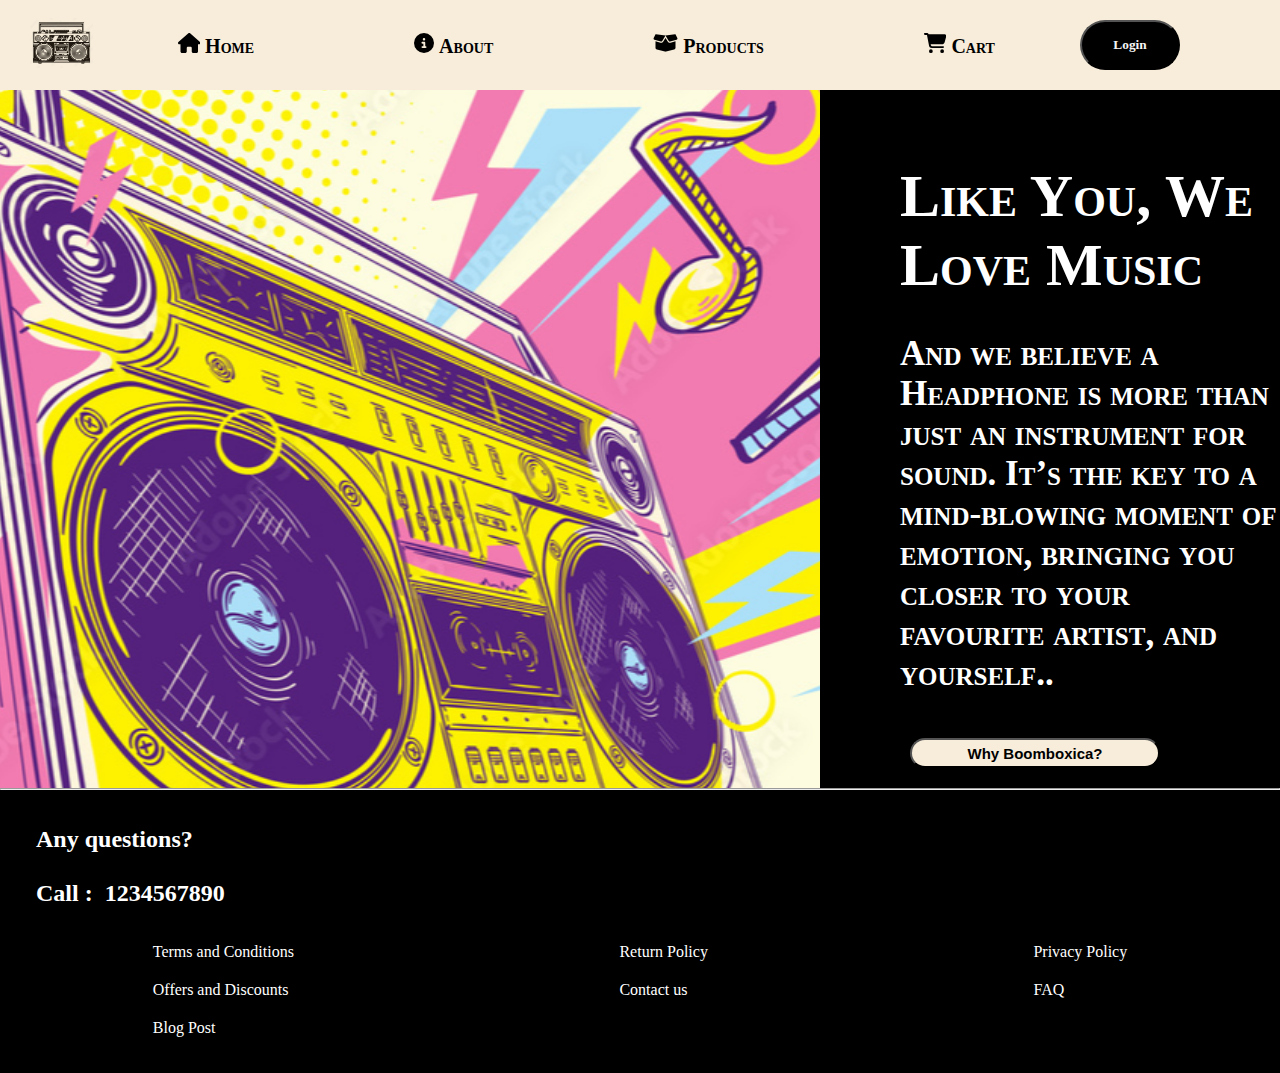
<file: index.html>
<!DOCTYPE html>
<html lang="en">

<head>
    <meta charset="UTF-8">
    <meta name="viewport" content="width=device-width, initial-scale=1.0">
    <title>Boomboxica-Home</title>
</head>

<link rel="stylesheet" href="home.css">

<body>

    <nav>
        <div><img id="logo" src="1000_F_446950649_FIzOhGsGQKbaUajjcy79teOMRoG5EHro.jpg" alt="logo" height="20px"></div>
        <ul id="navbar">
            <a href="index.html"><svg height="20px" xmlns="http://www.w3.org/2000/svg" viewBox="0 0 576 512"><!--!Font Awesome Free 6.5.1 by @fontawesome - https://fontawesome.com License - https://fontawesome.com/license/free Copyright 2024 Fonticons, Inc.--><path d="M575.8 255.5c0 18-15 32.1-32 32.1h-32l.7 160.2c0 2.7-.2 5.4-.5 8.1V472c0 22.1-17.9 40-40 40H456c-1.1 0-2.2 0-3.3-.1c-1.4 .1-2.8 .1-4.2 .1H416 392c-22.1 0-40-17.9-40-40V448 384c0-17.7-14.3-32-32-32H256c-17.7 0-32 14.3-32 32v64 24c0 22.1-17.9 40-40 40H160 128.1c-1.5 0-3-.1-4.5-.2c-1.2 .1-2.4 .2-3.6 .2H104c-22.1 0-40-17.9-40-40V360c0-.9 0-1.9 .1-2.8V287.6H32c-18 0-32-14-32-32.1c0-9 3-17 10-24L266.4 8c7-7 15-8 22-8s15 2 21 7L564.8 231.5c8 7 12 15 11 24z"/></svg>&nbsp;Home</a>
            <a href="about.html"><svg height="20px" xmlns="http://www.w3.org/2000/svg" viewBox="0 0 512 512"><!--!Font Awesome Free 6.5.1 by @fontawesome - https://fontawesome.com License - https://fontawesome.com/license/free Copyright 2024 Fonticons, Inc.--><path d="M256 512A256 256 0 1 0 256 0a256 256 0 1 0 0 512zM216 336h24V272H216c-13.3 0-24-10.7-24-24s10.7-24 24-24h48c13.3 0 24 10.7 24 24v88h8c13.3 0 24 10.7 24 24s-10.7 24-24 24H216c-13.3 0-24-10.7-24-24s10.7-24 24-24zm40-208a32 32 0 1 1 0 64 32 32 0 1 1 0-64z"/></svg>&nbsp;About</a>
            <a href="products.html"><svg height="20px" xmlns="http://www.w3.org/2000/svg" viewBox="0 0 640 512"><!--!Font Awesome Free 6.5.1 by @fontawesome - https://fontawesome.com License - https://fontawesome.com/license/free Copyright 2024 Fonticons, Inc.--><path d="M58.9 42.1c3-6.1 9.6-9.6 16.3-8.7L320 64 564.8 33.4c6.7-.8 13.3 2.7 16.3 8.7l41.7 83.4c9 17.9-.6 39.6-19.8 45.1L439.6 217.3c-13.9 4-28.8-1.9-36.2-14.3L320 64 236.6 203c-7.4 12.4-22.3 18.3-36.2 14.3L37.1 170.6c-19.3-5.5-28.8-27.2-19.8-45.1L58.9 42.1zM321.1 128l54.9 91.4c14.9 24.8 44.6 36.6 72.5 28.6L576 211.6v167c0 22-15 41.2-36.4 46.6l-204.1 51c-10.2 2.6-20.9 2.6-31 0l-204.1-51C79 419.7 64 400.5 64 378.5v-167L191.6 248c27.8 8 57.6-3.8 72.5-28.6L318.9 128h2.2z"/></svg>&nbsp;Products</a>
            <a href=""><svg height="20px" xmlns="http://www.w3.org/2000/svg" viewBox="0 0 576 512"><!--!Font Awesome Free 6.5.1 by @fontawesome - https://fontawesome.com License - https://fontawesome.com/license/free Copyright 2024 Fonticons, Inc.--><path d="M0 24C0 10.7 10.7 0 24 0H69.5c22 0 41.5 12.8 50.6 32h411c26.3 0 45.5 25 38.6 50.4l-41 152.3c-8.5 31.4-37 53.3-69.5 53.3H170.7l5.4 28.5c2.2 11.3 12.1 19.5 23.6 19.5H488c13.3 0 24 10.7 24 24s-10.7 24-24 24H199.7c-34.6 0-64.3-24.6-70.7-58.5L77.4 54.5c-.7-3.8-4-6.5-7.9-6.5H24C10.7 48 0 37.3 0 24zM128 464a48 48 0 1 1 96 0 48 48 0 1 1 -96 0zm336-48a48 48 0 1 1 0 96 48 48 0 1 1 0-96z"/></svg>&nbsp;Cart</a>
        </ul>
        <button id="login" type="button">Login</button>
    </nav>
    <div class="home">
        <img id="homeimg" src="Screenshot 2024-02-22 004609.png" alt="">
        <div class="fa">
            <h1>Like You, We Love Music</h1>
            <br>
            <h3>And we believe a Headphone is more than just an instrument for sound. It’s the key to a mind-blowing moment of emotion, bringing you closer to your favourite artist, and yourself..</h3>
            <br>
            <button type="button"><a href="about.html">Why Boomboxica?</a></button>
            <button type="button" ><a href="products.html">Shop Now!</a></button>
        </div>
    </div>
    <footer>
        <hr>
        <br>
        <br>
       <h2> &nbsp&nbsp&nbsp&nbsp&nbsp&nbspAny questions? <br><br>&nbsp&nbsp&nbsp&nbsp&nbsp&nbspCall :&nbsp 1234567890</h2>
        <br>
        <br>
        <div class="footer">
            <a href="">Terms and Conditions</a>
            <a href="">Return Policy</a>
            <a href="">Privacy Policy</a>
            <a href="">Offers and Discounts</a>
            <a href="">Contact us</a>
            <a href="">FAQ</a>
            <a href="">Blog Post</a>
            <br>
            <br>
            &nbsp;
        </div>
    </footer>

</body>

</html>
</file>
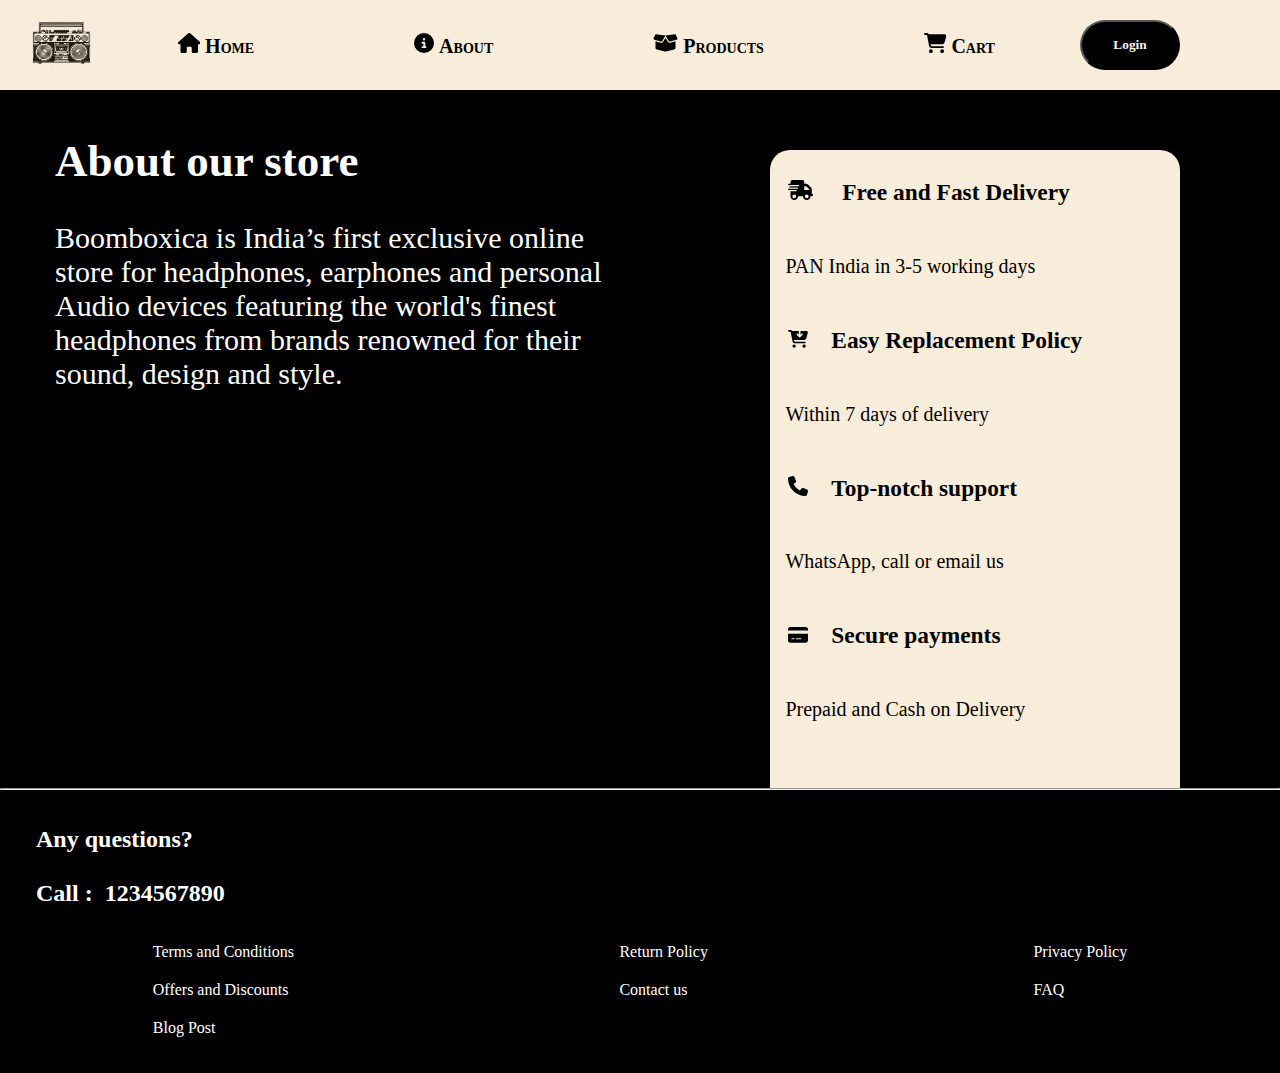
<file: about.html>
<!DOCTYPE html>
<html lang="en">

<head>
    <meta charset="UTF-8">
    <meta name="viewport" content="width=device-width, initial-scale=1.0">
    <title>Boomboxica-About</title>
</head>

<link rel="stylesheet" href="about.css">

<body>

    <nav>
        <div><img id="logo" src="1000_F_446950649_FIzOhGsGQKbaUajjcy79teOMRoG5EHro.jpg" alt="logo" height="20px"></div>
        <ul id="navbar">
            <a href="index.html"><svg height="20px" xmlns="http://www.w3.org/2000/svg" viewBox="0 0 576 512"><!--!Font Awesome Free 6.5.1 by @fontawesome - https://fontawesome.com License - https://fontawesome.com/license/free Copyright 2024 Fonticons, Inc.--><path d="M575.8 255.5c0 18-15 32.1-32 32.1h-32l.7 160.2c0 2.7-.2 5.4-.5 8.1V472c0 22.1-17.9 40-40 40H456c-1.1 0-2.2 0-3.3-.1c-1.4 .1-2.8 .1-4.2 .1H416 392c-22.1 0-40-17.9-40-40V448 384c0-17.7-14.3-32-32-32H256c-17.7 0-32 14.3-32 32v64 24c0 22.1-17.9 40-40 40H160 128.1c-1.5 0-3-.1-4.5-.2c-1.2 .1-2.4 .2-3.6 .2H104c-22.1 0-40-17.9-40-40V360c0-.9 0-1.9 .1-2.8V287.6H32c-18 0-32-14-32-32.1c0-9 3-17 10-24L266.4 8c7-7 15-8 22-8s15 2 21 7L564.8 231.5c8 7 12 15 11 24z"/></svg>&nbsp;Home</a>
            <a href="about.html"><svg height="20px" xmlns="http://www.w3.org/2000/svg" viewBox="0 0 512 512"><!--!Font Awesome Free 6.5.1 by @fontawesome - https://fontawesome.com License - https://fontawesome.com/license/free Copyright 2024 Fonticons, Inc.--><path d="M256 512A256 256 0 1 0 256 0a256 256 0 1 0 0 512zM216 336h24V272H216c-13.3 0-24-10.7-24-24s10.7-24 24-24h48c13.3 0 24 10.7 24 24v88h8c13.3 0 24 10.7 24 24s-10.7 24-24 24H216c-13.3 0-24-10.7-24-24s10.7-24 24-24zm40-208a32 32 0 1 1 0 64 32 32 0 1 1 0-64z"/></svg>&nbsp;About</a>
            <a href="products.html"><svg height="20px" xmlns="http://www.w3.org/2000/svg" viewBox="0 0 640 512"><!--!Font Awesome Free 6.5.1 by @fontawesome - https://fontawesome.com License - https://fontawesome.com/license/free Copyright 2024 Fonticons, Inc.--><path d="M58.9 42.1c3-6.1 9.6-9.6 16.3-8.7L320 64 564.8 33.4c6.7-.8 13.3 2.7 16.3 8.7l41.7 83.4c9 17.9-.6 39.6-19.8 45.1L439.6 217.3c-13.9 4-28.8-1.9-36.2-14.3L320 64 236.6 203c-7.4 12.4-22.3 18.3-36.2 14.3L37.1 170.6c-19.3-5.5-28.8-27.2-19.8-45.1L58.9 42.1zM321.1 128l54.9 91.4c14.9 24.8 44.6 36.6 72.5 28.6L576 211.6v167c0 22-15 41.2-36.4 46.6l-204.1 51c-10.2 2.6-20.9 2.6-31 0l-204.1-51C79 419.7 64 400.5 64 378.5v-167L191.6 248c27.8 8 57.6-3.8 72.5-28.6L318.9 128h2.2z"/></svg>&nbsp;Products</a>
            <a href=""><svg height="20px" xmlns="http://www.w3.org/2000/svg" viewBox="0 0 576 512"><!--!Font Awesome Free 6.5.1 by @fontawesome - https://fontawesome.com License - https://fontawesome.com/license/free Copyright 2024 Fonticons, Inc.--><path d="M0 24C0 10.7 10.7 0 24 0H69.5c22 0 41.5 12.8 50.6 32h411c26.3 0 45.5 25 38.6 50.4l-41 152.3c-8.5 31.4-37 53.3-69.5 53.3H170.7l5.4 28.5c2.2 11.3 12.1 19.5 23.6 19.5H488c13.3 0 24 10.7 24 24s-10.7 24-24 24H199.7c-34.6 0-64.3-24.6-70.7-58.5L77.4 54.5c-.7-3.8-4-6.5-7.9-6.5H24C10.7 48 0 37.3 0 24zM128 464a48 48 0 1 1 96 0 48 48 0 1 1 -96 0zm336-48a48 48 0 1 1 0 96 48 48 0 1 1 0-96z"/></svg>&nbsp;Cart</a>
        </ul>
        <button id="login" type="button">Login</button>
    </nav>
    <div class="about">
        <div class="section">
            <h2>About our store</h2>
            <br>
            <p>Boomboxica is India’s first exclusive online store for headphones, earphones and personal Audio devices featuring the world's finest headphones from brands renowned for their sound, design and style.
            </p>
        </div>
        <div class="why">
            
            <h3>&nbsp&nbsp&nbsp<svg height="20px" xmlns="http://www.w3.org/2000/svg" viewBox="0 0 640 512"><!--!Font Awesome Free 6.5.1 by @fontawesome - https://fontawesome.com License - https://fontawesome.com/license/free Copyright 2024 Fonticons, Inc.--><path d="M112 0C85.5 0 64 21.5 64 48V96H16c-8.8 0-16 7.2-16 16s7.2 16 16 16H64 272c8.8 0 16 7.2 16 16s-7.2 16-16 16H64 48c-8.8 0-16 7.2-16 16s7.2 16 16 16H64 240c8.8 0 16 7.2 16 16s-7.2 16-16 16H64 16c-8.8 0-16 7.2-16 16s7.2 16 16 16H64 208c8.8 0 16 7.2 16 16s-7.2 16-16 16H64V416c0 53 43 96 96 96s96-43 96-96H384c0 53 43 96 96 96s96-43 96-96h32c17.7 0 32-14.3 32-32s-14.3-32-32-32V288 256 237.3c0-17-6.7-33.3-18.7-45.3L512 114.7c-12-12-28.3-18.7-45.3-18.7H416V48c0-26.5-21.5-48-48-48H112zM544 237.3V256H416V160h50.7L544 237.3zM160 368a48 48 0 1 1 0 96 48 48 0 1 1 0-96zm272 48a48 48 0 1 1 96 0 48 48 0 1 1 -96 0z"/></svg> &nbsp;&nbsp&nbsp&nbspFree and Fast Delivery</h3>
            <p>&nbsp&nbsp&nbspPAN India in 3-5 working days</p>
            <h3>&nbsp&nbsp&nbsp<svg width="20px" xmlns="http://www.w3.org/2000/svg" viewBox="0 0 576 512"><!--!Font Awesome Free 6.5.1 by @fontawesome - https://fontawesome.com License - https://fontawesome.com/license/free Copyright 2024 Fonticons, Inc.--><path d="M24 0C10.7 0 0 10.7 0 24S10.7 48 24 48H69.5c3.8 0 7.1 2.7 7.9 6.5l51.6 271c6.5 34 36.2 58.5 70.7 58.5H488c13.3 0 24-10.7 24-24s-10.7-24-24-24H199.7c-11.5 0-21.4-8.2-23.6-19.5L170.7 288H459.2c32.6 0 61.1-21.8 69.5-53.3l41-152.3C576.6 57 557.4 32 531.1 32H360V134.1l23-23c9.4-9.4 24.6-9.4 33.9 0s9.4 24.6 0 33.9l-64 64c-9.4 9.4-24.6 9.4-33.9 0l-64-64c-9.4-9.4-9.4-24.6 0-33.9s24.6-9.4 33.9 0l23 23V32H120.1C111 12.8 91.6 0 69.5 0H24zM176 512a48 48 0 1 0 0-96 48 48 0 1 0 0 96zm336-48a48 48 0 1 0 -96 0 48 48 0 1 0 96 0z"/></svg>&nbsp;&nbsp&nbsp&nbspEasy Replacement Policy</h3>
            <p>&nbsp&nbsp&nbspWithin 7 days of delivery</p>
            <h3>&nbsp&nbsp&nbsp<svg width="20px" xmlns="http://www.w3.org/2000/svg" viewBox="0 0 512 512"><!--!Font Awesome Free 6.5.1 by @fontawesome - https://fontawesome.com License - https://fontawesome.com/license/free Copyright 2024 Fonticons, Inc.--><path d="M164.9 24.6c-7.7-18.6-28-28.5-47.4-23.2l-88 24C12.1 30.2 0 46 0 64C0 311.4 200.6 512 448 512c18 0 33.8-12.1 38.6-29.5l24-88c5.3-19.4-4.6-39.7-23.2-47.4l-96-40c-16.3-6.8-35.2-2.1-46.3 11.6L304.7 368C234.3 334.7 177.3 277.7 144 207.3L193.3 167c13.7-11.2 18.4-30 11.6-46.3l-40-96z"/></svg>&nbsp;&nbsp&nbsp&nbspTop-notch support</h3>
            <p>&nbsp&nbsp&nbspWhatsApp, call or email us</p>
            <h3>&nbsp&nbsp&nbsp<svg width="20px" xmlns="http://www.w3.org/2000/svg" viewBox="0 0 576 512"><!--!Font Awesome Free 6.5.1 by @fontawesome - https://fontawesome.com License - https://fontawesome.com/license/free Copyright 2024 Fonticons, Inc.--><path d="M64 32C28.7 32 0 60.7 0 96v32H576V96c0-35.3-28.7-64-64-64H64zM576 224H0V416c0 35.3 28.7 64 64 64H512c35.3 0 64-28.7 64-64V224zM112 352h64c8.8 0 16 7.2 16 16s-7.2 16-16 16H112c-8.8 0-16-7.2-16-16s7.2-16 16-16zm112 16c0-8.8 7.2-16 16-16H368c8.8 0 16 7.2 16 16s-7.2 16-16 16H240c-8.8 0-16-7.2-16-16z"/></svg>&nbsp;&nbsp&nbsp&nbspSecure payments</h3>
            <p>&nbsp&nbsp&nbspPrepaid and Cash on Delivery</p>
            <br>
            <br>
        </div>
    </div>
    <footer>
        <hr>
        <br>
        <br>
       <h2> &nbsp&nbsp&nbsp&nbsp&nbsp&nbspAny questions? <br><br>&nbsp&nbsp&nbsp&nbsp&nbsp&nbspCall :&nbsp 1234567890</h2>
        <br>
        <br>
        <div class="footer">
            <a href="">Terms and Conditions</a>
            <a href="">Return Policy</a>
            <a href="">Privacy Policy</a>
            <a href="">Offers and Discounts</a>
            <a href="">Contact us</a>
            <a href="">FAQ</a>
            <a href="">Blog Post</a>
            <br>
            <br>
            &nbsp;
        </div>
    </footer>

</body>

</html>
</file>
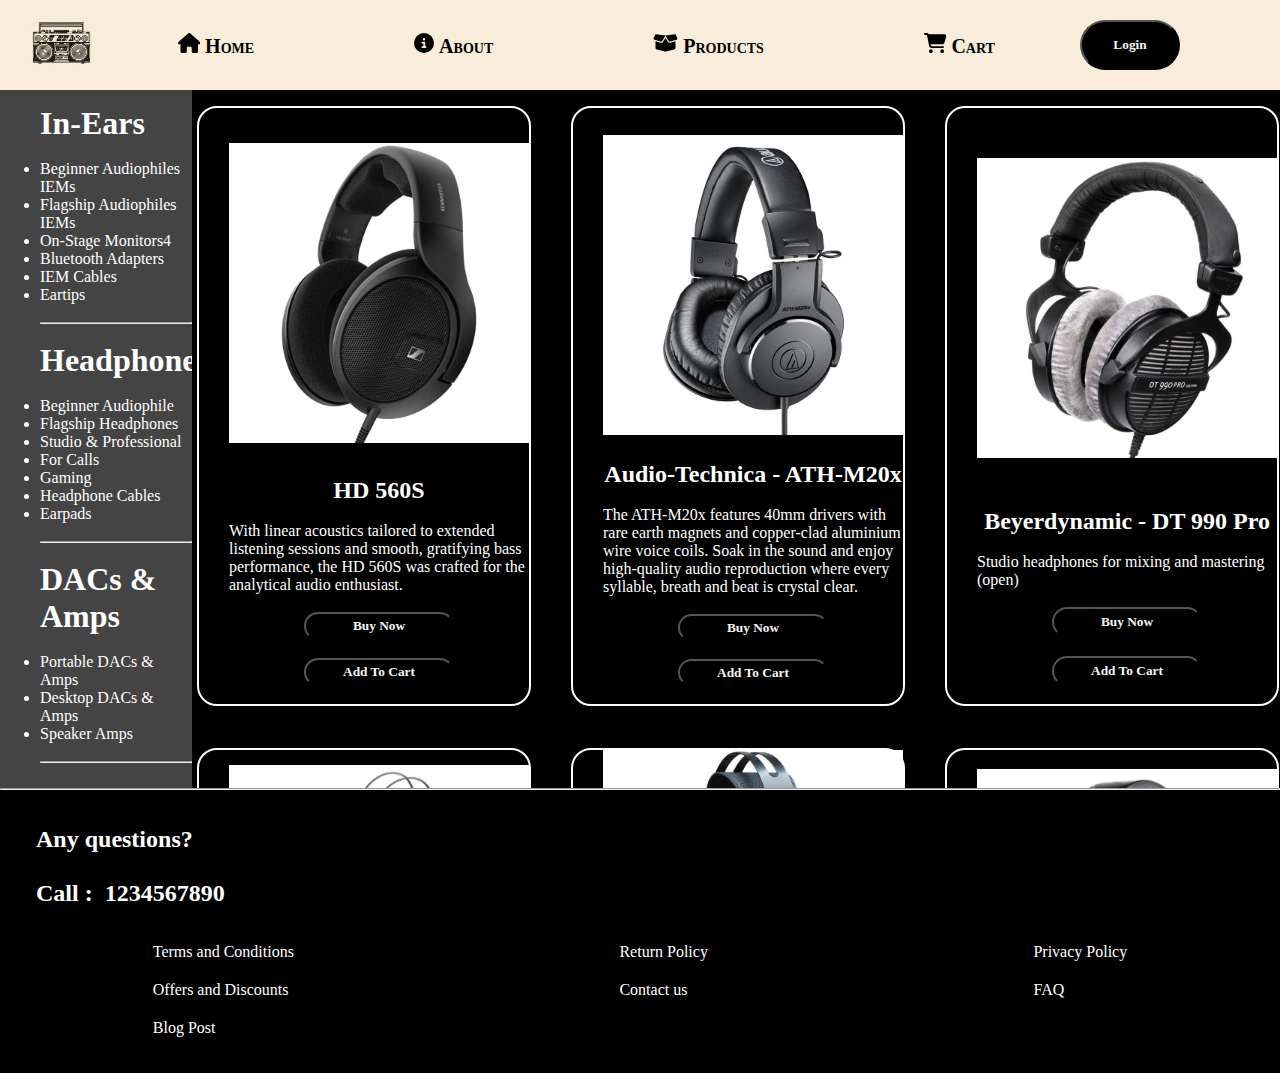
<file: products.html>
<!DOCTYPE html>
<html lang="en">

<head>
    <meta charset="UTF-8">
    <meta name="viewport" content="width=device-width, initial-scale=1.0">
    <title>Boomboxica-Products</title>
</head>

<link rel="stylesheet" href="products.css">

<body>

    <nav>
        <div><img id="logo" src="1000_F_446950649_FIzOhGsGQKbaUajjcy79teOMRoG5EHro.jpg" alt="logo" height="20px"></div>
        <ul id="navbar">
            <a href="index.html"><svg height="20px" xmlns="http://www.w3.org/2000/svg" viewBox="0 0 576 512"><!--!Font Awesome Free 6.5.1 by @fontawesome - https://fontawesome.com License - https://fontawesome.com/license/free Copyright 2024 Fonticons, Inc.--><path d="M575.8 255.5c0 18-15 32.1-32 32.1h-32l.7 160.2c0 2.7-.2 5.4-.5 8.1V472c0 22.1-17.9 40-40 40H456c-1.1 0-2.2 0-3.3-.1c-1.4 .1-2.8 .1-4.2 .1H416 392c-22.1 0-40-17.9-40-40V448 384c0-17.7-14.3-32-32-32H256c-17.7 0-32 14.3-32 32v64 24c0 22.1-17.9 40-40 40H160 128.1c-1.5 0-3-.1-4.5-.2c-1.2 .1-2.4 .2-3.6 .2H104c-22.1 0-40-17.9-40-40V360c0-.9 0-1.9 .1-2.8V287.6H32c-18 0-32-14-32-32.1c0-9 3-17 10-24L266.4 8c7-7 15-8 22-8s15 2 21 7L564.8 231.5c8 7 12 15 11 24z"/></svg>&nbsp;Home</a>
            <a href="about.html"><svg height="20px" xmlns="http://www.w3.org/2000/svg" viewBox="0 0 512 512"><!--!Font Awesome Free 6.5.1 by @fontawesome - https://fontawesome.com License - https://fontawesome.com/license/free Copyright 2024 Fonticons, Inc.--><path d="M256 512A256 256 0 1 0 256 0a256 256 0 1 0 0 512zM216 336h24V272H216c-13.3 0-24-10.7-24-24s10.7-24 24-24h48c13.3 0 24 10.7 24 24v88h8c13.3 0 24 10.7 24 24s-10.7 24-24 24H216c-13.3 0-24-10.7-24-24s10.7-24 24-24zm40-208a32 32 0 1 1 0 64 32 32 0 1 1 0-64z"/></svg>&nbsp;About</a>
            <a href="products.html"><svg height="20px" xmlns="http://www.w3.org/2000/svg" viewBox="0 0 640 512"><!--!Font Awesome Free 6.5.1 by @fontawesome - https://fontawesome.com License - https://fontawesome.com/license/free Copyright 2024 Fonticons, Inc.--><path d="M58.9 42.1c3-6.1 9.6-9.6 16.3-8.7L320 64 564.8 33.4c6.7-.8 13.3 2.7 16.3 8.7l41.7 83.4c9 17.9-.6 39.6-19.8 45.1L439.6 217.3c-13.9 4-28.8-1.9-36.2-14.3L320 64 236.6 203c-7.4 12.4-22.3 18.3-36.2 14.3L37.1 170.6c-19.3-5.5-28.8-27.2-19.8-45.1L58.9 42.1zM321.1 128l54.9 91.4c14.9 24.8 44.6 36.6 72.5 28.6L576 211.6v167c0 22-15 41.2-36.4 46.6l-204.1 51c-10.2 2.6-20.9 2.6-31 0l-204.1-51C79 419.7 64 400.5 64 378.5v-167L191.6 248c27.8 8 57.6-3.8 72.5-28.6L318.9 128h2.2z"/></svg>&nbsp;Products</a>
            <a href=""><svg height="20px" xmlns="http://www.w3.org/2000/svg" viewBox="0 0 576 512"><!--!Font Awesome Free 6.5.1 by @fontawesome - https://fontawesome.com License - https://fontawesome.com/license/free Copyright 2024 Fonticons, Inc.--><path d="M0 24C0 10.7 10.7 0 24 0H69.5c22 0 41.5 12.8 50.6 32h411c26.3 0 45.5 25 38.6 50.4l-41 152.3c-8.5 31.4-37 53.3-69.5 53.3H170.7l5.4 28.5c2.2 11.3 12.1 19.5 23.6 19.5H488c13.3 0 24 10.7 24 24s-10.7 24-24 24H199.7c-34.6 0-64.3-24.6-70.7-58.5L77.4 54.5c-.7-3.8-4-6.5-7.9-6.5H24C10.7 48 0 37.3 0 24zM128 464a48 48 0 1 1 96 0 48 48 0 1 1 -96 0zm336-48a48 48 0 1 1 0 96 48 48 0 1 1 0-96z"/></svg>&nbsp;Cart</a>
        </ul>
        <button id="login" type="button">Login</button>
    </nav>

    <div class="container">
        <aside>
            <h1>Categories</h1>
            <br>
            <div>
                <h1>In-Ears</h1>
                <br>
                <ul>
                    <li>Beginner Audiophiles IEMs</li>
                    <li>Flagship Audiophiles IEMs</li>
                    <li>On-Stage Monitors4</li>
                    <li>Bluetooth Adapters</li>
                    <li>IEM Cables</li>
                    <li>Eartips</li>
                </ul>
            </div>
            <br>
            <hr>
            <br>
            <div>
                <h1>Headphones</h1>
                <br>
                <ul>
                    <li>Beginner Audiophile</li>
                    <li>Flagship Headphones</li>
                    <li>Studio & Professional</li>
                    <li>For Calls</li>
                    <li>Gaming</li>
                    <li>Headphone Cables</li>
                    <li>Earpads</li>
                </ul>
            </div>
            <br>
            <hr>
            <br>
            <div>
                <h1>DACs & Amps</h1>
                <br>
                <ul>
                    <li>Portable DACs & Amps</li>
                    <li>Desktop DACs & Amps</li>
                    <li>Speaker Amps</li>
                   
                </ul>
            </div>
            <br>
            <hr>
            <br>
            <div>
                <h1>Wireless</h1>
                <br>
                <ul>
                    <li>True Wireless Earbuds</li>
                    <li>Wireless Headphones</li>
                    <li>Wireless Neckband Earphones</li>
                    <li>Noise Cancelling Headphones </li>
                    <li>For Sports and Gym </li>
                </ul>
            </div>
           
        </aside>

        <main>
            <div>
                <img src="Headphone-Zone-Sennheiser-HD560S.webp" alt="product" width="300px" height="400px">
                <h2>HD 560S</h2>
                <br>
                <p>With linear acoustics tailored to extended listening sessions and smooth, gratifying bass performance, the HD 560S was crafted for the analytical audio enthusiast.</p>
                
                <br><button class="buttons" type="button">Buy Now</button>
                <br>
                <button class="buttons" type="button">Add To Cart</button>
                <br>
            </div>
            <div>
                <img src="Headphone-Zone-Audio-technica-m20x-1160-1160.webp" alt="product" width="300px" height="400px">
                <h2>Audio-Technica - ATH-M20x</h2>
                <br>
                <p>The ATH-M20x features 40mm drivers with rare earth magnets and copper-clad aluminium wire voice coils. Soak in the sound and enjoy high-quality audio reproduction where every syllable, breath and beat is crystal clear.</p>
                <br><button class="buttons" type="button">Buy Now</button>
                <br>
                <button class="buttons" type="button">Add To Cart</button>
                <br>
            </div>
            <div>
                <img src="beyerdynamic-dt-990-pro-headphone-zone-13980757229631.webp" alt="product" width="300px" height="400px">
                <h2>Beyerdynamic - DT 990 Pro</h2>
                <br>
                <p>Studio headphones for mixing and mastering (open)</p>
                <br>
                <button class="buttons" type="button">Buy Now</button>
                <br>
                <button class="buttons" type="button">Add To Cart</button>
                <br>
            </div>
            <div>
                <img src="Dan-Clark-Audio-Aeon2-01_6f6fd0c9-2bde-4a75-bae3-346dad9f816b (1).webp" alt="product" width="300px" height="400px">
                <h2>Studio headphones for mixing and mastering (open)</h2>
                <br>
                <p>ÆON 2 is an all-new headphone, with a 2nd generation motor design that bumps up the bass, increases soundstage, and delivers realistic dynamics, as well as a patented folding gimbal for easy transport</p>
                <br>
                <button class="buttons" type="button">Buy Now</button>
                <br>
                <button class="buttons" type="button">Add To Cart</button>
                <br>
            </div>
            <div>
                <img src="Headphone-Zone-HiFiMan-Jade-II-1160-1160-7.webp" alt="product" width="300px" height="400px">
                <h2>HiFiMAN - JADE II Headphone</h2>
                <br>
                <p>HIFIMAN introduces the Jade II, a worthy successor to the original that benefits from many years of research and development. The new Jade II builds upon the reputation of the the original HiFiMan classic with sonics that epitomize electrostatic speed and performance.</p>
               <br>
                <button class="buttons" type="button">Buy Now</button>
                <br>
                <button class="buttons" type="button">Add To Cart</button>
                <br>
            </div>
            <div>
                <img src="Headphone-Zone-Moondrop-Joker-10.webp" alt="product" width="300px" height="400px">
                <h2>Moondrop - Joker</h2>
                <br>
                <p>The Joker was designed to meet the stringent monitoring requirements of professional recording studios. It delivers precise sound reproduction and avoids the inaccurate timbr and veiled details of traditional professional monitoring closed-back headphones.</p>
                <br>
                <button class="buttons" type="button">Buy Now</button>
                <br>
                <button class="buttons" type="button">Add To Cart</button>
                <br>
            </div>
            <br>
            <br>
            <br>
            &nbsp;
        </main>
    </div>

    <footer>
    <hr>
    <br>
    <br>
   <h2> &nbsp&nbsp&nbsp&nbsp&nbsp&nbspAny questions? <br><br>&nbsp&nbsp&nbsp&nbsp&nbsp&nbspCall :&nbsp 1234567890</h2>
    <br>
    <br>
    <div class="footer">
        <a href="">Terms and Conditions</a>
        <a href="">Return Policy</a>
        <a href="">Privacy Policy</a>
        <a href="">Offers and Discounts</a>
        <a href="">Contact us</a>
        <a href="">FAQ</a>
        <a href="">Blog Post</a>
        <br>
        <br>
        &nbsp;
    </div>
</footer>

</body>

</html>
</file>
<file: home.css>
* {
    margin: 0;
    padding: 0;
    box-sizing: border-box;
}
nav {
    position: fixed;
    top: 0;
    left: 0;
    right: 0;
    z-index: 100;
    background-image: linear-gradient(90deg, #f8edda, #f8edda);
    position: fixed;
    display: flex;
    align-items: center;
    justify-content: space-between;
    height: 90px;
}

nav ul {
    display: flex;
    flex-direction: row;
    list-style: none;
}
#navbar a:hover {
    text-decoration: underline rgb(242, 245, 244) 4px;
}

#navbar a {
    transition: 0.7s;
    padding:0px 80px;
    text-decoration: none;
    color: black;
    font-size: 20px;
    font-family:  Verdana;
    font-variant: small-caps;
    font-weight: bolder;
}

#logo {
    margin-left: 30px;
    width: auto;
    height: 50px;
}

#login {
    height: 50px;
    width: 100px;
    background-color: black;
    color: whitesmoke;
    font-family:  Verdana;
    font-weight: 600;
    margin-right: 100px;
    border-radius: 25px 25px;

}

#login:hover {
    cursor: pointer;
    background-color: white;
    color: black;
    box-shadow: 0px 0px 20px #444444
}
.home{
    position: relative;
    top: 45px;
    height: 100;
    background-color: black;
    color: white;
    display: flex;
    font-family:  Verdana;




}

.fa{
    
    display: flex;
    flex-direction: column;
    justify-content: center;
    align-items: flex-start;
    font-size: 30px;
    font-variant: small-caps;
    

}
.fa button{
    width: 250px;
    background-color:#f8edda;
    border-radius: 15px 15px;
    height: 30px;
    color:#000000;
    font-size: 15px;
    font-weight: 600;
    margin: 10px;
}
.fa button a{
    color:#000000;
    font-size: 15px;
    font-weight: 600;
    text-decoration: none;
}
.fa button:hover{
    background-color:#444444 ;   
    border-radius: 15px 15px;
    box-shadow: 0 0 5px 5px #ffffff;
    cursor: pointer;
}
.fa button:hover a{
     color: #ffffff;
}
#homeimg{
    height: 100vh;
    position: relative;
    left: -80px;
    object-fit: contain;
}
footer {
    background-color: black;
    position: absolute;
    width: 100%;
    bottom: -173px;
    color: white;
    font-family:  Verdana;

}
::-webkit-scrollbar {
    display: none;
}
.footer {
    text-decoration: none;
    color: white;
    display: grid;
    grid-template-columns: auto auto auto;
    gap: 20px;
    justify-content: space-around;
    font-family:  Verdana;

}

.footer a {
    text-decoration: none;
    color: white;
    font-family:  Verdana;


}
</file>
<file: about.css>
* {
    margin: 0;
    padding: 0;
    box-sizing: border-box;
}

nav {
    position: fixed;
    top: 0;
    left: 0;
    right: 0;
    z-index: 100;
    background-image: linear-gradient(90deg, #f8edda, #f8edda);    position: fixed;
    display: flex;
    align-items: center;
    justify-content: space-between;
    height: 90px;
}

nav ul {
    display: flex;
    flex-direction: row;
    list-style: none;
}

#navbar a:hover {
    text-decoration: underline rgb(242, 245, 244) 4px;
}

#navbar a {
    transition: 0.7s;
    padding: 0px 80px;
    text-decoration: none;
    color: black;
    font-size: 20px;
    font-family:  Verdana;
    font-variant: small-caps;
    font-weight: bolder;
}

#logo {
    margin-left: 30px;
    width: auto;
    height: 50px;
}

#login {
    height: 50px;
    width: 100px;
    background-color: black;
    color: whitesmoke;
    font-family:  Verdana;
    font-weight: 600;
    margin-right: 100px;
    border-radius: 25px 25px;

}

#login:hover {
   cursor: pointer;
    background-color: white;
    color: black;
    box-shadow: 0px 0px 20px #444444
}

.about {
    height: 100vh;
    background-color: #000000;
    position: relative;
    top: 50px;
    color: #ffffff;
    display: flex;
    flex-direction: row;
    justify-content: center;
}

.section {
    padding-top: 60px;
    padding-left: 30px;
    width: 60vw;
    font-size: 30px;
    margin: 25px;
    font-weight: 500;
    font-family:  Verdana;

}

.why {
  padding-top: 30px;
    display: grid;
    grid-template-columns: auto;
    gap: 20px;
    line-height: 25px;
    margin: 100px;
    font-size: 20px;
    width: 40vw;
    font-family:  Verdana;
    background-color: #f8edda;
    color: #000000;
    border-radius: 20px 20px;

}

footer {
    background-color: black;
    position: absolute;
    width: 100%;
    bottom: -173px;
    color: white;
    font-family:  Verdana;

}

::-webkit-scrollbar {
    display: none;
}

.footer {
    text-decoration: none;
    color: white;
    display: grid;
    grid-template-columns: auto auto auto;
    gap: 20px;
    justify-content: space-around;
    font-family:  Verdana;

}

.footer a {
    text-decoration: none;
    color: white;
}
</file>
<file: products.css>
* {
    margin: 0;
    padding: 0;
    box-sizing: border-box;
}

.container {
    display: flex;
    position: relative;
    top: 50px;
    font-family:  Verdana;
    color: #ffffff;
}

nav {
    position: fixed;
    top: 0;
    left: 0;
    right: 0;
    z-index: 100;
    background-image: linear-gradient(90deg, #f8edda, #f8edda);
    position: fixed;
    display: flex;
    align-items: center;
    justify-content: space-between;
    height: 90px;

}

nav ul {
    display: flex;
    flex-direction: row;
    list-style: none;
}

#navbar a:hover {
    text-decoration: underline rgb(242, 245, 244) 4px;
}

#navbar a {
    transition: 0.7s;
    padding: 0px 80px;
    text-decoration: none;
    color: black;
    font-size: 20px;
    font-family:  Verdana;
    font-variant: small-caps;
    font-weight: bolder;
}
#logo {
    margin-left: 30px;
    width: auto;
    height: 50px;
}

#login {
    height: 50px;
    width: 100px;
    background-color: black;
    color: whitesmoke;
    font-family:  Verdana;
    font-weight: 600;
    margin-right: 100px;
    border-radius: 25px 25px;

}

#login:hover {
    cursor: pointer;
    background-color: white;
    color: black;
    box-shadow: 0px 0px 20px rgba(235, 231, 102, 0.592);
}

aside {
    width: 15vw;
    height: 100vh;
    background-color: #444444;
    overflow-y: scroll;
    overflow-x: hidden;
    padding-left: 40px;
}

aside ul li {
    cursor: pointer;
}

main {
    padding-top: 50px;
    padding-bottom: 70px;
    width: 85vw;
    height: 100vh;
    background-color: black;
    display: grid;
    grid-template-columns: auto auto auto;
    gap: 30px 30px;
    overflow-y: scroll;
    overflow-x: hidden;
}
main div{
    
    background: color #000;
    border: 2px solid #ffffff;
    margin: 6px 5px;
    height: 600px;
    border-radius: 20px;
    display: flex;
    flex-direction: column;
    align-items: center;
    border-image: 2px solid #000000;
    font-family:  Verdana;
    padding-left: 30px;
    color: #ffffff;
}

main img{
    object-fit: contain;
}

::-webkit-scrollbar {
    display: none;
}

.buttons {
    margin: auto;
    height: 30px;
    width: 150px;
    background-color: #000000;
    color: whitesmoke;
    font-family:  Verdana;
    font-weight: 600;
    border-radius: 25px 25px;
}

.buttons:hover {
    cursor: pointer;
    background-color: #444444;
    color: #ffffff;
    box-shadow: 0px 0px 20px #ffffff;
}

footer {
    background-color: black;
    position: absolute;
    width: 100%;
    bottom: -173px;
    color: white;
    font-family:  Verdana;

    
}

.footer {
    text-decoration: none;
    color: white;
    display: grid;
    grid-template-columns: auto auto auto;
    gap: 20px;
    justify-content: space-around;
}

.footer a {
    text-decoration: none;
    color: white;
}
</file>
